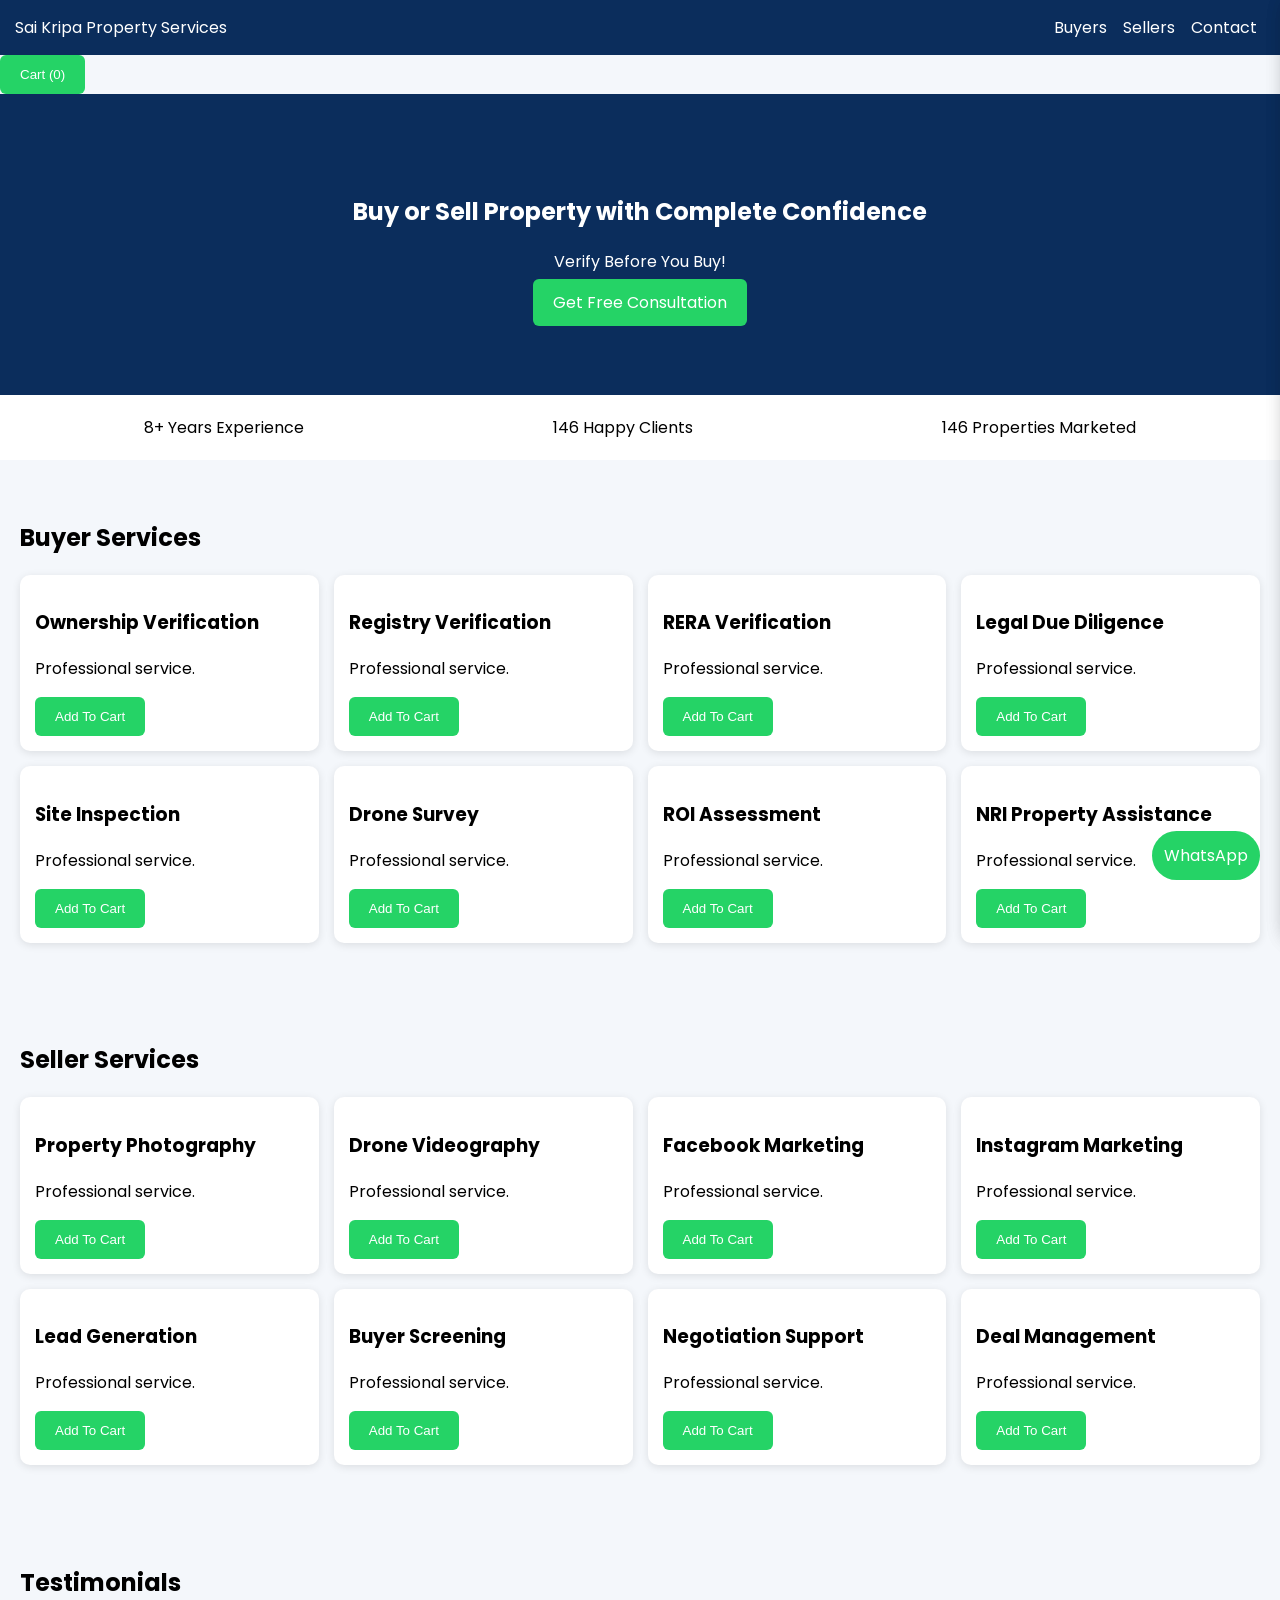
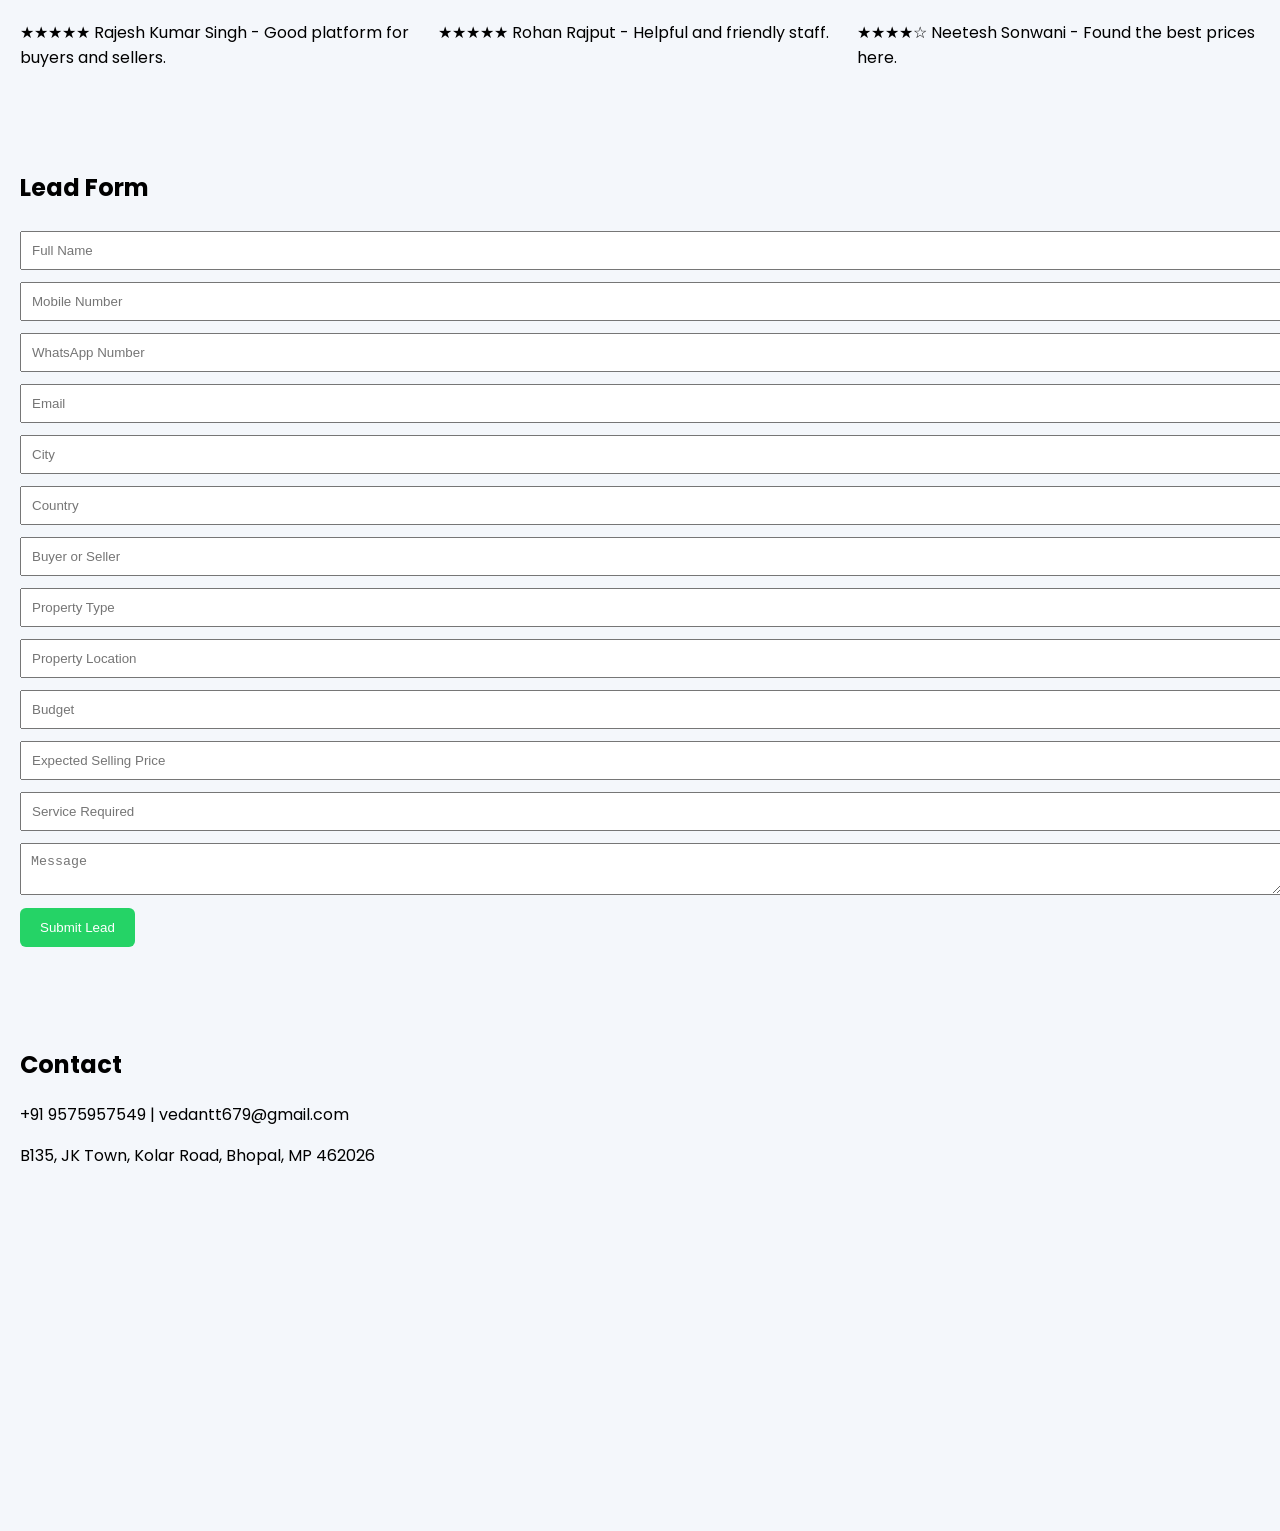
<file: index.html>
<!DOCTYPE html>
<html lang="en">
<head>
<meta charset="UTF-8">
<meta name="viewport" content="width=device-width, initial-scale=1.0">
<title>Sai Kripa Property Services | Verify Before You Buy!</title>
<meta name="description" content="Property Verification & Marketing Services in Madhya Pradesh">
<link rel="stylesheet" href="style.css">
<link rel="preconnect" href="https://fonts.googleapis.com">
<link href="https://fonts.googleapis.com/css2?family=Poppins:wght@300;400;600;700&display=swap" rel="stylesheet">
<script type="application/ld+json">{"@context":"https://schema.org","@type":"LocalBusiness","name":"Sai Kripa Property Services","telephone":"+919575957549"}</script>
</head>
<body>
<header class="header"><div class="logo">Sai Kripa Property Services</div><nav><a href="#buyers">Buyers</a><a href="#sellers">Sellers</a><a href="#contact">Contact</a></nav></header>
<button id="cartBtn" class="cart-btn">
    <i class="fas fa-shopping-cart"></i>
    Cart (<span id="cartCount">0</span>)
</button>
  
<section class="hero">
<h1>Buy or Sell Property with Complete Confidence</h1>
<p>Verify Before You Buy!</p>
<a class="btn" target="_blank" href="https://wa.me/919575957549">Get Free Consultation</a>
</section>

<section class="stats">
<div><span class="counter" data-target="8">0</span>+ Years Experience</div>
<div><span class="counter" data-target="832">0</span> Happy Clients</div>
<div><span class="counter" data-target="795">0</span> Properties Marketed</div>
</section>

<section id="buyers"><h2>Buyer Services</h2><div id="buyer-services" class="grid"></div></section>
<section id="sellers"><h2>Seller Services</h2><div id="seller-services" class="grid"></div></section>

<div id="cartSidebar" class="cart"> 
    <div id="cartSidebar" class="cart">

    <div class="cart-header">
        <h3>Cart (<span id="cartCount">0</span>)</h3>

        <button id="closeCart">
            ✕
        </button>
    </div>

    <div id="cartItems"></div>

    <!-- checkout form -->

    </div>
<h3>Cart (<span id="cartCount">0</span>)</h3>
<div id="cartItems"></div>
<form id="checkoutForm">
<input placeholder="Customer Name" id="cname" required>
<input placeholder="Phone Number" id="cphone" required>
<input placeholder="Property Location" id="plocation">
<textarea placeholder="Requirements" id="req"></textarea>
<button type="button" onclick="checkoutWhatsApp()">WhatsApp Checkout</button>
</form>
</div>

<section>
<h2>Testimonials</h2>
<div class="grid">
<div>★★★★★ Rajesh Kumar Singh - Good platform for buyers and sellers.</div>
<div>★★★★★ Rohan Rajput - Helpful and friendly staff.</div>
<div>★★★★☆ Neetesh Sonwani - Found the best prices here.</div>
</div>
</section>

<section>
<h2>Lead Form</h2>
<form id="leadForm">
<input name="name" placeholder="Full Name" required>
<input name="mobile" placeholder="Mobile Number">
<input name="whatsapp" placeholder="WhatsApp Number">
<input name="email" placeholder="Email">
<input name="city" placeholder="City">
<input name="country" placeholder="Country">
<input name="role" placeholder="Buyer or Seller">
<input name="ptype" placeholder="Property Type">
<input name="location" placeholder="Property Location">
<input name="budget" placeholder="Budget">
<input name="price" placeholder="Expected Selling Price">
<input name="service" placeholder="Service Required">
<textarea name="message" placeholder="Message"></textarea>
<button>Submit Lead</button>
</form>
</section>

<section id="contact">
<h2>Contact</h2>
<p>+91 9575957549 | vedantt679@gmail.com</p>
<p>B135, JK Town, Kolar Road, Bhopal, MP 462026</p>
<iframe src="https://maps.google.com/maps?q=Bhopal&t=&z=13&ie=UTF8&iwloc=&output=embed"></iframe>
</section>

<a class="floating-wa" href="https://wa.me/919575957549">WhatsApp</a>
<script src="script.js"></script>
</body></html>
</file>
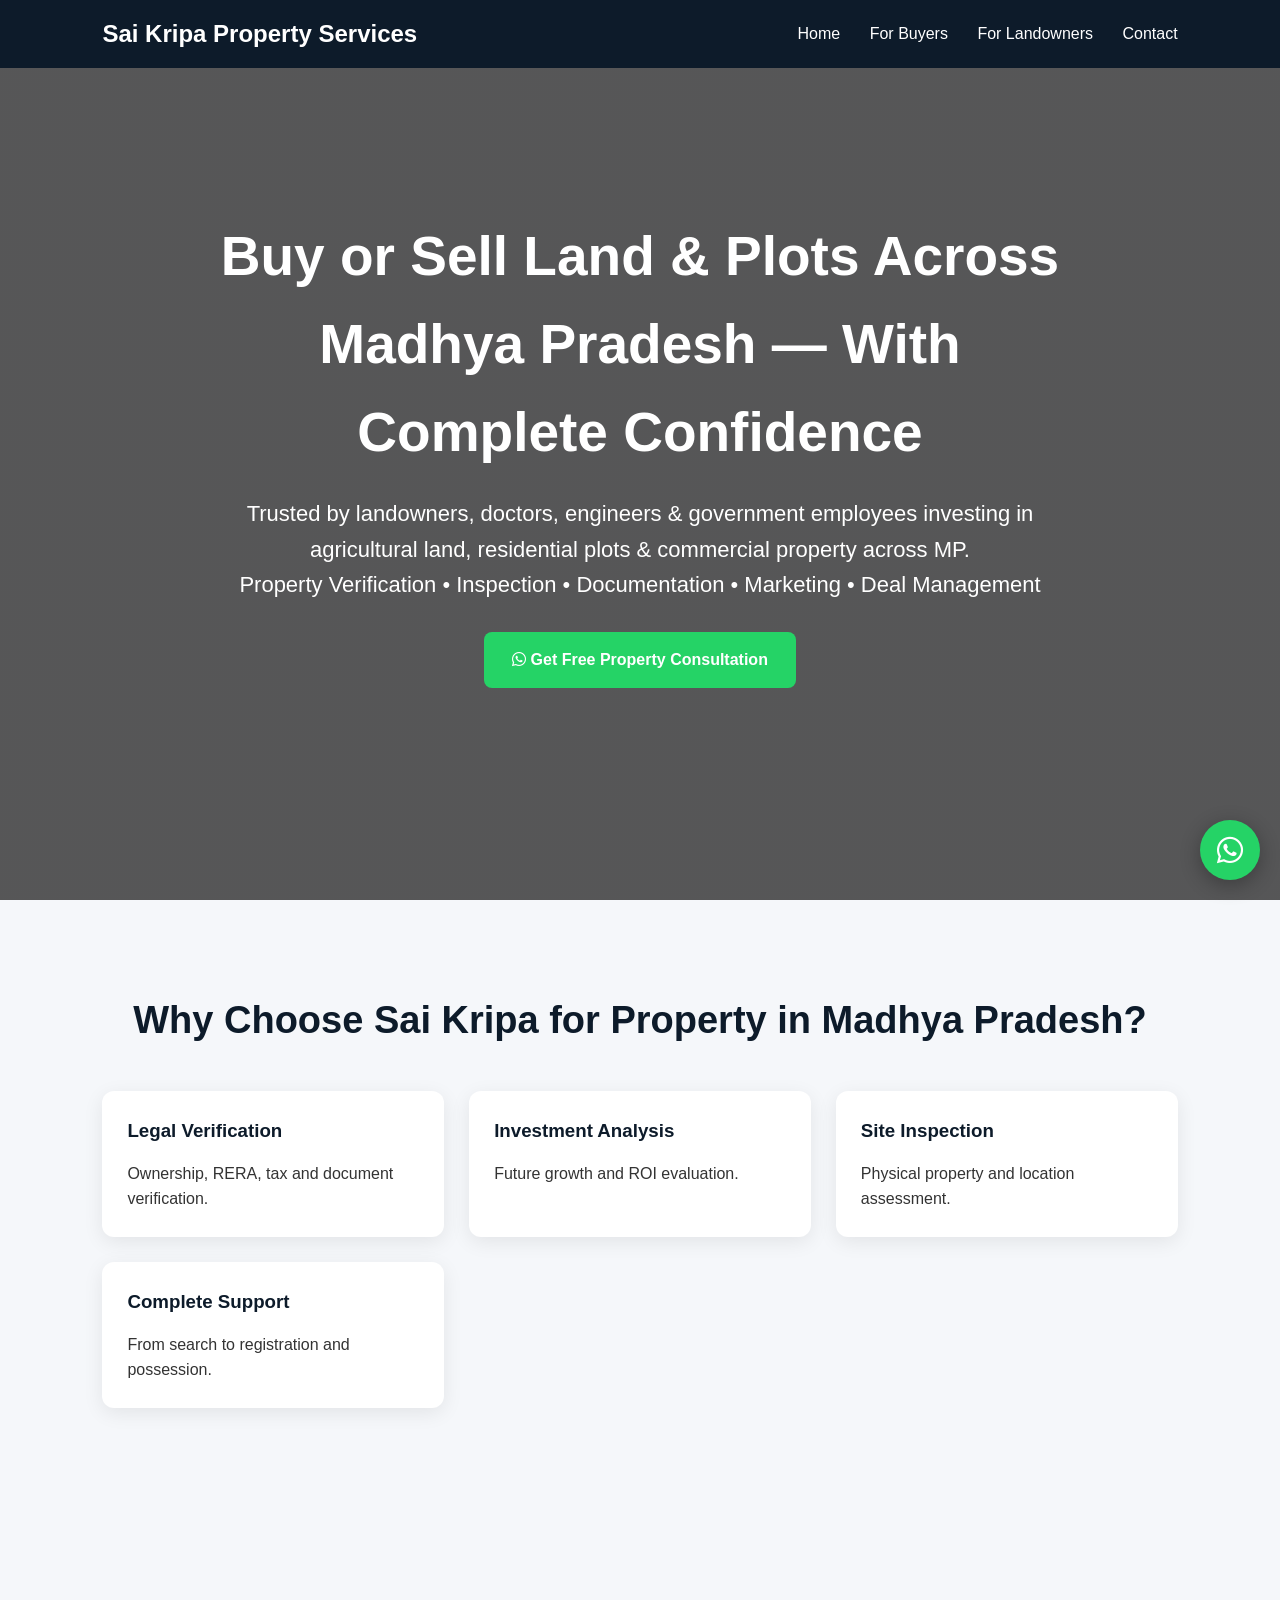
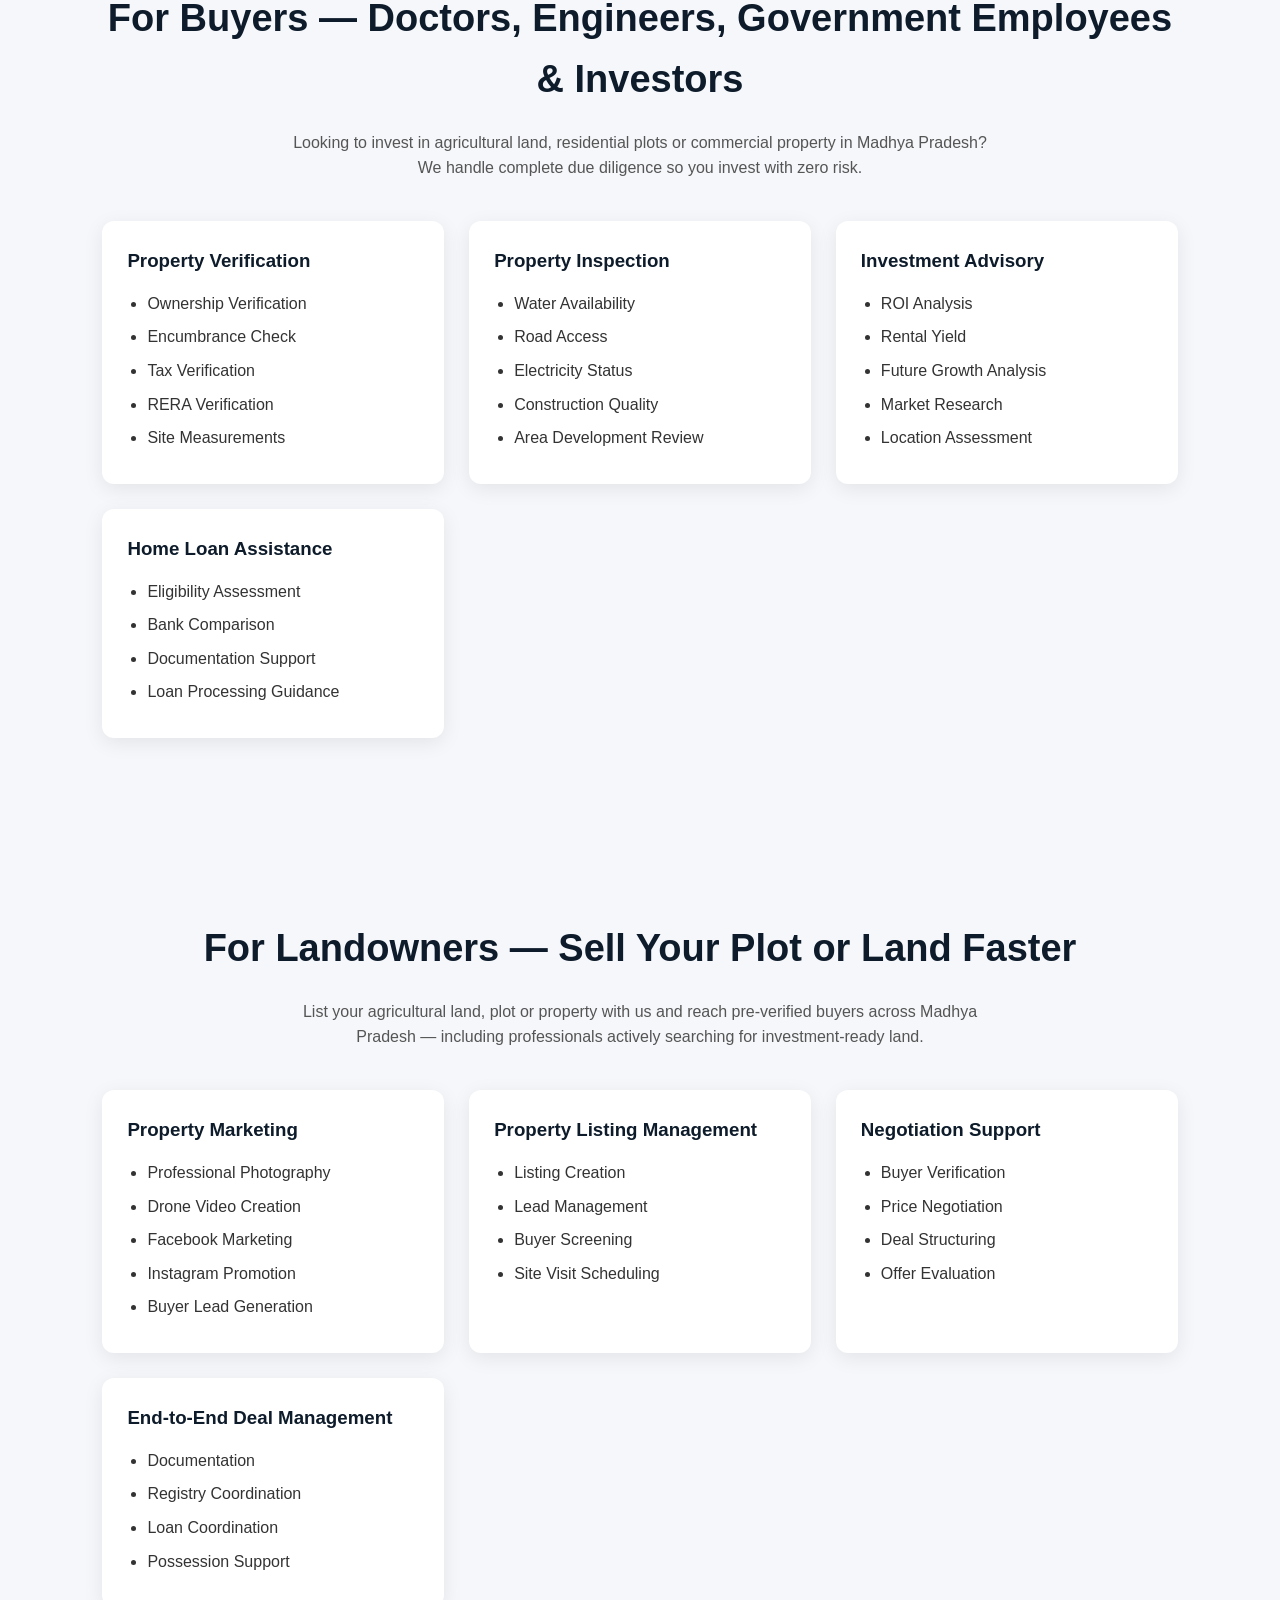
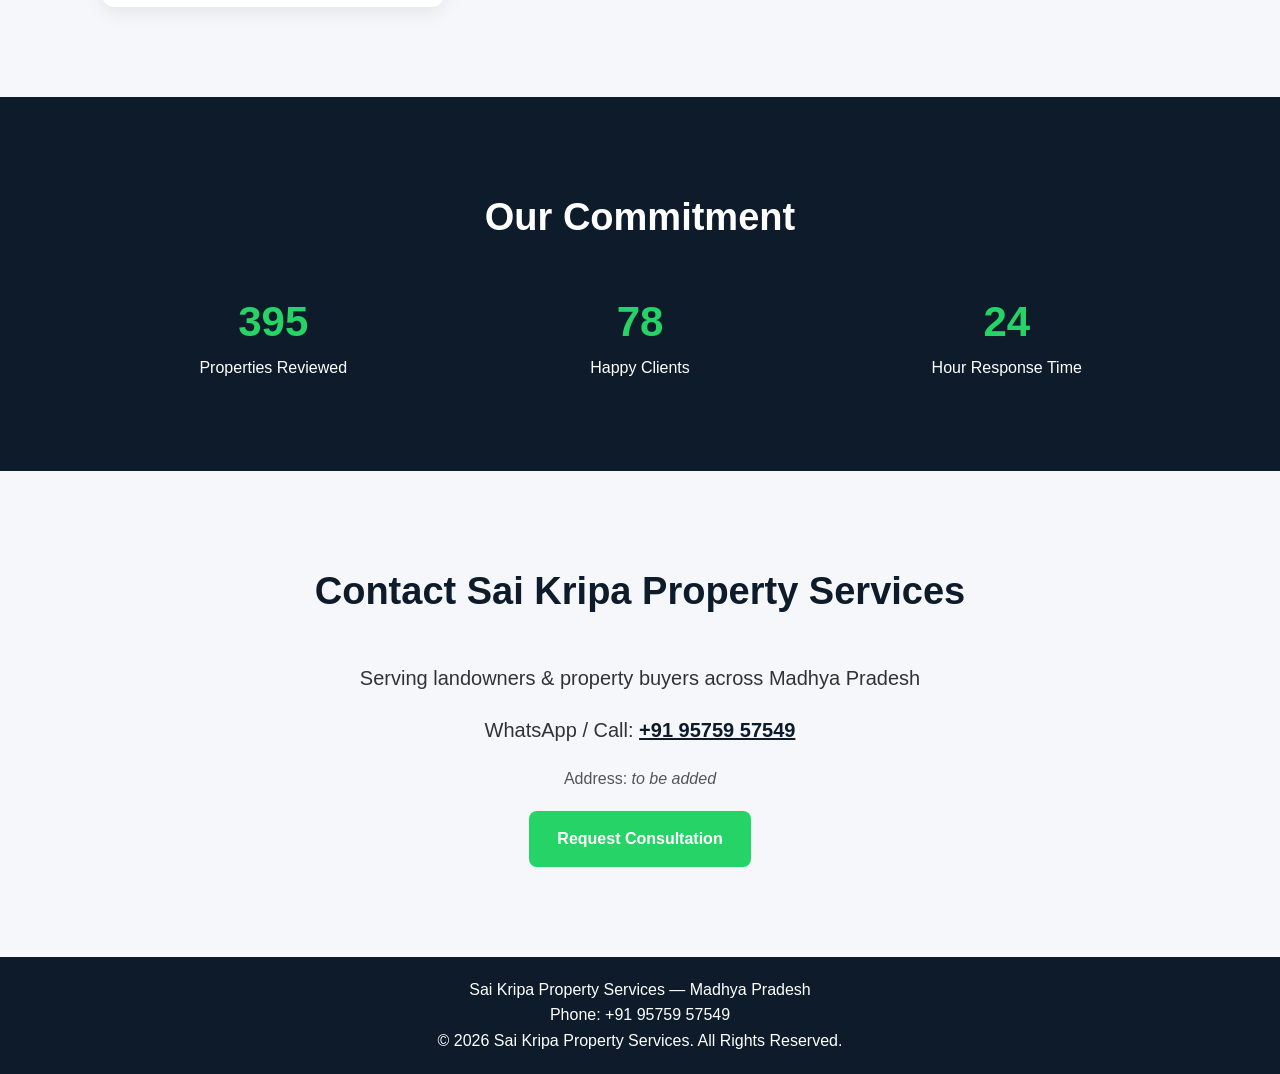
<file: index (1).html>
<!DOCTYPE html>
<html lang="en">
<head>
<meta charset="UTF-8">
<meta name="viewport" content="width=device-width, initial-scale=1.0">

<!-- ============ PRIMARY SEO TAGS ============ -->
<title>Sai Kripa Property Services | Buy & Sell Land, Plots in Madhya Pradesh</title>
<meta name="description" content="Trusted property buying & selling services across Madhya Pradesh. Legal verification, site inspection, investment advisory & deal management for landowners, doctors, engineers & government employees looking to invest in land.">
<meta name="keywords" content="property services Madhya Pradesh, buy land MP, sell plot Bhopal, agricultural land for sale MP, residential plot Bhopal, property verification Madhya Pradesh, land investment MP, RERA verified property, property dealer Bhopal">
<meta name="author" content="Sai Kripa Property Services">
<meta name="robots" content="index, follow">
<link rel="canonical" href="https://saikripaproperty.com/">

<!-- ============ GEO / LOCAL SEO ============ -->
<meta name="geo.region" content="IN-MP">
<meta name="geo.placename" content="Madhya Pradesh">
<meta name="ICBM" content="23.2599, 77.4126">

<!-- ============ OPEN GRAPH (Facebook/WhatsApp preview) ============ -->
<meta property="og:type" content="website">
<meta property="og:title" content="Sai Kripa Property Services | Buy & Sell Land in Madhya Pradesh">
<meta property="og:description" content="Verified land & plot deals across Madhya Pradesh. Legal checks, site inspection, investment advisory and end-to-end deal support.">
<meta property="og:image" content="https://saikripaproperty.com/assets/og-cover.jpg">
<meta property="og:url" content="https://saikripaproperty.com/">
<meta property="og:locale" content="en_IN">
<meta property="og:site_name" content="Sai Kripa Property Services">

<!-- ============ TWITTER CARD ============ -->
<meta name="twitter:card" content="summary_large_image">
<meta name="twitter:title" content="Sai Kripa Property Services | Land & Plots in Madhya Pradesh">
<meta name="twitter:description" content="Verified land & plot deals across Madhya Pradesh with full legal and inspection support.">
<meta name="twitter:image" content="https://saikripaproperty.com/assets/og-cover.jpg">

<!-- ============ FAVICON (placeholder, replace with real logo) ============ -->
<link rel="icon" type="image/png" href="/assets/favicon.png">

<link rel="stylesheet" href="https://cdnjs.cloudflare.com/ajax/libs/font-awesome/6.5.1/css/all.min.css">

<!-- ============ STRUCTURED DATA (Schema.org) ============ -->
<script type="application/ld+json">
{
  "@context": "https://schema.org",
  "@type": "RealEstateAgent",
  "name": "Sai Kripa Property Services",
  "image": "https://saikripaproperty.com/assets/og-cover.jpg",
  "url": "https://saikripaproperty.com/",
  "telephone": "+91-9575957549",
  "priceRange": "₹₹",
  "address": {
    "@type": "PostalAddress",
    "streetAddress": "ADDRESS_PENDING",
    "addressLocality": "ADDRESS_PENDING",
    "addressRegion": "Madhya Pradesh",
    "postalCode": "ADDRESS_PENDING",
    "addressCountry": "IN"
  },
  "areaServed": {
    "@type": "State",
    "name": "Madhya Pradesh"
  },
  "sameAs": [
    "https://wa.me/919575957549"
  ],
  "makesOffer": [
    {
      "@type": "Offer",
      "itemOffered": {
        "@type": "Service",
        "name": "Property Verification & Legal Due Diligence"
      }
    },
    {
      "@type": "Offer",
      "itemOffered": {
        "@type": "Service",
        "name": "Site Inspection Services"
      }
    },
    {
      "@type": "Offer",
      "itemOffered": {
        "@type": "Service",
        "name": "Investment Advisory for Land & Plots"
      }
    },
    {
      "@type": "Offer",
      "itemOffered": {
        "@type": "Service",
        "name": "Property Marketing & Listing Management"
      }
    }
  ]
}
</script>

<style>

*{
margin:0;
padding:0;
box-sizing:border-box;
font-family:'Segoe UI',sans-serif;
scroll-behavior:smooth;
}

body{
background:#f5f7fa;
color:#333;
line-height:1.6;
}

header{
position:fixed;
top:0;
width:100%;
background:#0d1b2a;
padding:15px 8%;
display:flex;
justify-content:space-between;
align-items:center;
z-index:1000;
transition:.3s;
}

.logo{
color:#fff;
font-size:24px;
font-weight:bold;
}

nav a{
color:#fff;
text-decoration:none;
margin-left:25px;
font-weight:500;
}

nav a:hover{
color:#25D366;
}

.hero{
height:100vh;
background:
linear-gradient(rgba(0,0,0,.65),rgba(0,0,0,.65)),
url('https://images.unsplash.com/photo-1560518883-ce09059eeffa');
background-size:cover;
background-position:center;
display:flex;
justify-content:center;
align-items:center;
text-align:center;
padding:20px;
}

.hero-content{
max-width:900px;
color:white;
}

.hero h1{
font-size:55px;
margin-bottom:20px;
}

.hero p{
font-size:22px;
margin-bottom:30px;
}

.btn{
display:inline-block;
padding:15px 28px;
background:#25D366;
color:white;
text-decoration:none;
border-radius:8px;
font-weight:bold;
transition:.3s;
}

.btn:hover{
transform:translateY(-3px);
}

section{
padding:90px 8%;
}

.section-title{
text-align:center;
font-size:38px;
margin-bottom:40px;
color:#0d1b2a;
}

.grid{
display:grid;
grid-template-columns:repeat(auto-fit,minmax(280px,1fr));
gap:25px;
}

.card{
background:#fff;
padding:25px;
border-radius:12px;
box-shadow:0 5px 20px rgba(0,0,0,.08);
transition:.3s;
}

.card:hover{
transform:translateY(-8px);
}

.card h3{
color:#0d1b2a;
margin-bottom:15px;
}

.card ul{
margin-left:20px;
}

.card li{
margin-bottom:8px;
}

.stats{
background:#0d1b2a;
color:white;
text-align:center;
}

.stats-grid{
display:grid;
grid-template-columns:repeat(auto-fit,minmax(200px,1fr));
gap:25px;
}

.counter{
font-size:42px;
font-weight:bold;
color:#25D366;
}

.contact{
text-align:center;
}

.contact p{
font-size:20px;
margin-bottom:20px;
}

footer{
background:#0d1b2a;
color:white;
text-align:center;
padding:20px;
}

.whatsapp-float{
position:fixed;
bottom:20px;
right:20px;
background:#25D366;
color:white;
width:60px;
height:60px;
border-radius:50%;
display:flex;
align-items:center;
justify-content:center;
font-size:30px;
text-decoration:none;
box-shadow:0 5px 20px rgba(0,0,0,.3);
z-index:999;
}

.hidden{
opacity:0;
transform:translateY(40px);
transition:.8s;
}

.show{
opacity:1;
transform:translateY(0);
}

#topBtn{
position:fixed;
bottom:90px;
right:20px;
display:none;
padding:12px 18px;
border:none;
border-radius:50%;
background:#0d1b2a;
color:white;
cursor:pointer;
font-size:18px;
z-index:999;
}

@media(max-width:768px){

header{
flex-direction:column;
}

nav{
margin-top:10px;
}

nav a{
margin:0 10px;
}

.hero h1{
font-size:38px;
}

.hero p{
font-size:18px;
}

}

</style>
</head>

<body>

<header>

<div class="logo">
Sai Kripa Property Services
</div>

<nav aria-label="Main navigation">
<a href="#home">Home</a>
<a href="#buyers">For Buyers</a>
<a href="#sellers">For Landowners</a>
<a href="#contact">Contact</a>
</nav>

</header>

<section class="hero" id="home">

<div class="hero-content">

<h1>Buy or Sell Land &amp; Plots Across Madhya Pradesh — With Complete Confidence</h1>

<p>
Trusted by landowners, doctors, engineers &amp; government employees investing in agricultural land, residential plots &amp; commercial property across MP.<br>
Property Verification • Inspection • Documentation • Marketing • Deal Management
</p>

<a href="https://wa.me/919575957549" target="_blank" class="btn">
<i class="fab fa-whatsapp"></i>
Get Free Property Consultation
</a>

</div>

</section>

<section>

<h2 class="section-title">Why Choose Sai Kripa for Property in Madhya Pradesh?</h2>

<div class="grid">

<div class="card">
<h3>Legal Verification</h3>
<p>Ownership, RERA, tax and document verification.</p>
</div>

<div class="card">
<h3>Investment Analysis</h3>
<p>Future growth and ROI evaluation.</p>
</div>

<div class="card">
<h3>Site Inspection</h3>
<p>Physical property and location assessment.</p>
</div>

<div class="card">
<h3>Complete Support</h3>
<p>From search to registration and possession.</p>
</div>

</div>

</section>

<section id="buyers">

<h2 class="section-title">For Buyers — Doctors, Engineers, Government Employees &amp; Investors</h2>
<p style="text-align:center;max-width:700px;margin:-20px auto 40px;color:#555;">
Looking to invest in agricultural land, residential plots or commercial property in Madhya Pradesh? We handle complete due diligence so you invest with zero risk.
</p>

<div class="grid">

<div class="card">
<h3>Property Verification</h3>
<ul>
<li>Ownership Verification</li>
<li>Encumbrance Check</li>
<li>Tax Verification</li>
<li>RERA Verification</li>
<li>Site Measurements</li>
</ul>
</div>

<div class="card">
<h3>Property Inspection</h3>
<ul>
<li>Water Availability</li>
<li>Road Access</li>
<li>Electricity Status</li>
<li>Construction Quality</li>
<li>Area Development Review</li>
</ul>
</div>

<div class="card">
<h3>Investment Advisory</h3>
<ul>
<li>ROI Analysis</li>
<li>Rental Yield</li>
<li>Future Growth Analysis</li>
<li>Market Research</li>
<li>Location Assessment</li>
</ul>
</div>

<div class="card">
<h3>Home Loan Assistance</h3>
<ul>
<li>Eligibility Assessment</li>
<li>Bank Comparison</li>
<li>Documentation Support</li>
<li>Loan Processing Guidance</li>
</ul>
</div>

</div>

</section>

<section id="sellers">

<h2 class="section-title">For Landowners — Sell Your Plot or Land Faster</h2>
<p style="text-align:center;max-width:700px;margin:-20px auto 40px;color:#555;">
List your agricultural land, plot or property with us and reach pre-verified buyers across Madhya Pradesh — including professionals actively searching for investment-ready land.
</p>

<div class="grid">

<div class="card">
<h3>Property Marketing</h3>
<ul>
<li>Professional Photography</li>
<li>Drone Video Creation</li>
<li>Facebook Marketing</li>
<li>Instagram Promotion</li>
<li>Buyer Lead Generation</li>
</ul>
</div>

<div class="card">
<h3>Property Listing Management</h3>
<ul>
<li>Listing Creation</li>
<li>Lead Management</li>
<li>Buyer Screening</li>
<li>Site Visit Scheduling</li>
</ul>
</div>

<div class="card">
<h3>Negotiation Support</h3>
<ul>
<li>Buyer Verification</li>
<li>Price Negotiation</li>
<li>Deal Structuring</li>
<li>Offer Evaluation</li>
</ul>
</div>

<div class="card">
<h3>End-to-End Deal Management</h3>
<ul>
<li>Documentation</li>
<li>Registry Coordination</li>
<li>Loan Coordination</li>
<li>Possession Support</li>
</ul>
</div>

</div>

</section>

<section class="stats">

<h2 class="section-title" style="color:white;">
Our Commitment
</h2>

<div class="stats-grid">

<div>
<div class="counter" data-target="500">0</div>
<p>Properties Reviewed</p>
</div>

<div>
<div class="counter" data-target="100">0</div>
<p>Happy Clients</p>
</div>

<div>
<div class="counter" data-target="24">0</div>
<p>Hour Response Time</p>
</div>

</div>

</section>

<section class="contact" id="contact">

<h2 class="section-title">Contact Sai Kripa Property Services</h2>

<p>Serving landowners &amp; property buyers across Madhya Pradesh</p>
<p>WhatsApp / Call: <a href="tel:+919575957549" style="color:#0d1b2a;font-weight:bold;">+91 95759 57549</a></p>
<p id="nap-address" style="font-size:16px;color:#555;">Address: <em>to be added</em></p>

<a href="https://wa.me/919575957549"
target="_blank"
class="btn">
Request Consultation
</a>

</section>

<footer>
<p>
Sai Kripa Property Services — Madhya Pradesh<br>
Phone: +91 95759 57549
</p>
<p>
© 2026 Sai Kripa Property Services. All Rights Reserved.
</p>
</footer>

<a class="whatsapp-float"
href="https://wa.me/919575957549"
target="_blank">
<i class="fab fa-whatsapp"></i>
</a>

<button id="topBtn">↑</button>

<script>

window.addEventListener('scroll',()=>{

const header=document.querySelector('header');

if(window.scrollY>50){
header.style.background='#08111c';
header.style.boxShadow='0 5px 20px rgba(0,0,0,.2)';
}else{
header.style.background='#0d1b2a';
header.style.boxShadow='none';
}

});

const counters=document.querySelectorAll('.counter');

counters.forEach(counter=>{

counter.innerText='0';

const updateCounter=()=>{

const target=+counter.dataset.target;
const current=+counter.innerText;

const increment=target/100;

if(current<target){

counter.innerText=Math.ceil(current+increment);

setTimeout(updateCounter,20);

}else{
counter.innerText=target;
}

};

updateCounter();

});

const observer=new IntersectionObserver(entries=>{

entries.forEach(entry=>{

if(entry.isIntersecting){
entry.target.classList.add('show');
}

});

});

document.querySelectorAll('.card').forEach(el=>{

el.classList.add('hidden');
observer.observe(el);

});

const topBtn=document.getElementById('topBtn');

window.addEventListener('scroll',()=>{

if(window.scrollY>400){
topBtn.style.display='block';
}else{
topBtn.style.display='none';
}

});

topBtn.addEventListener('click',()=>{

window.scrollTo({
top:0,
behavior:'smooth'
});

});

</script>

</body>
</html>
</file>
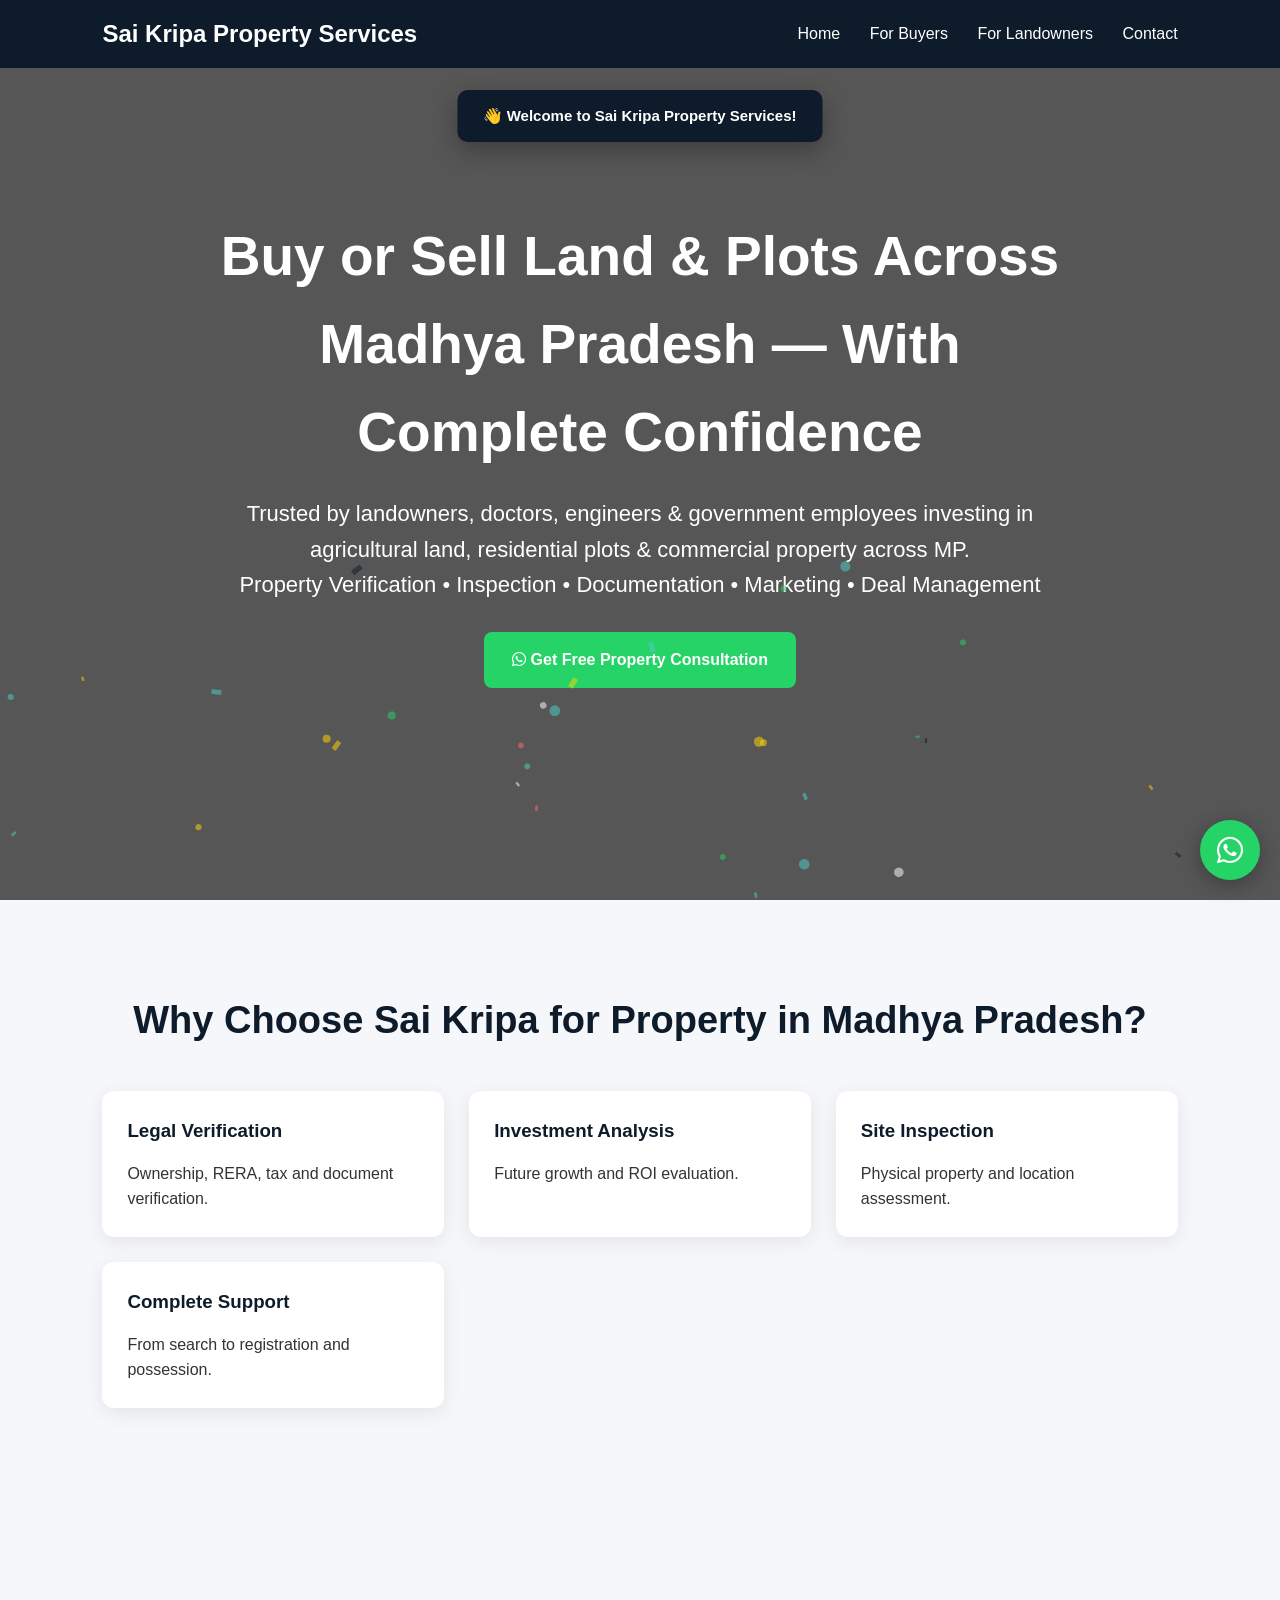
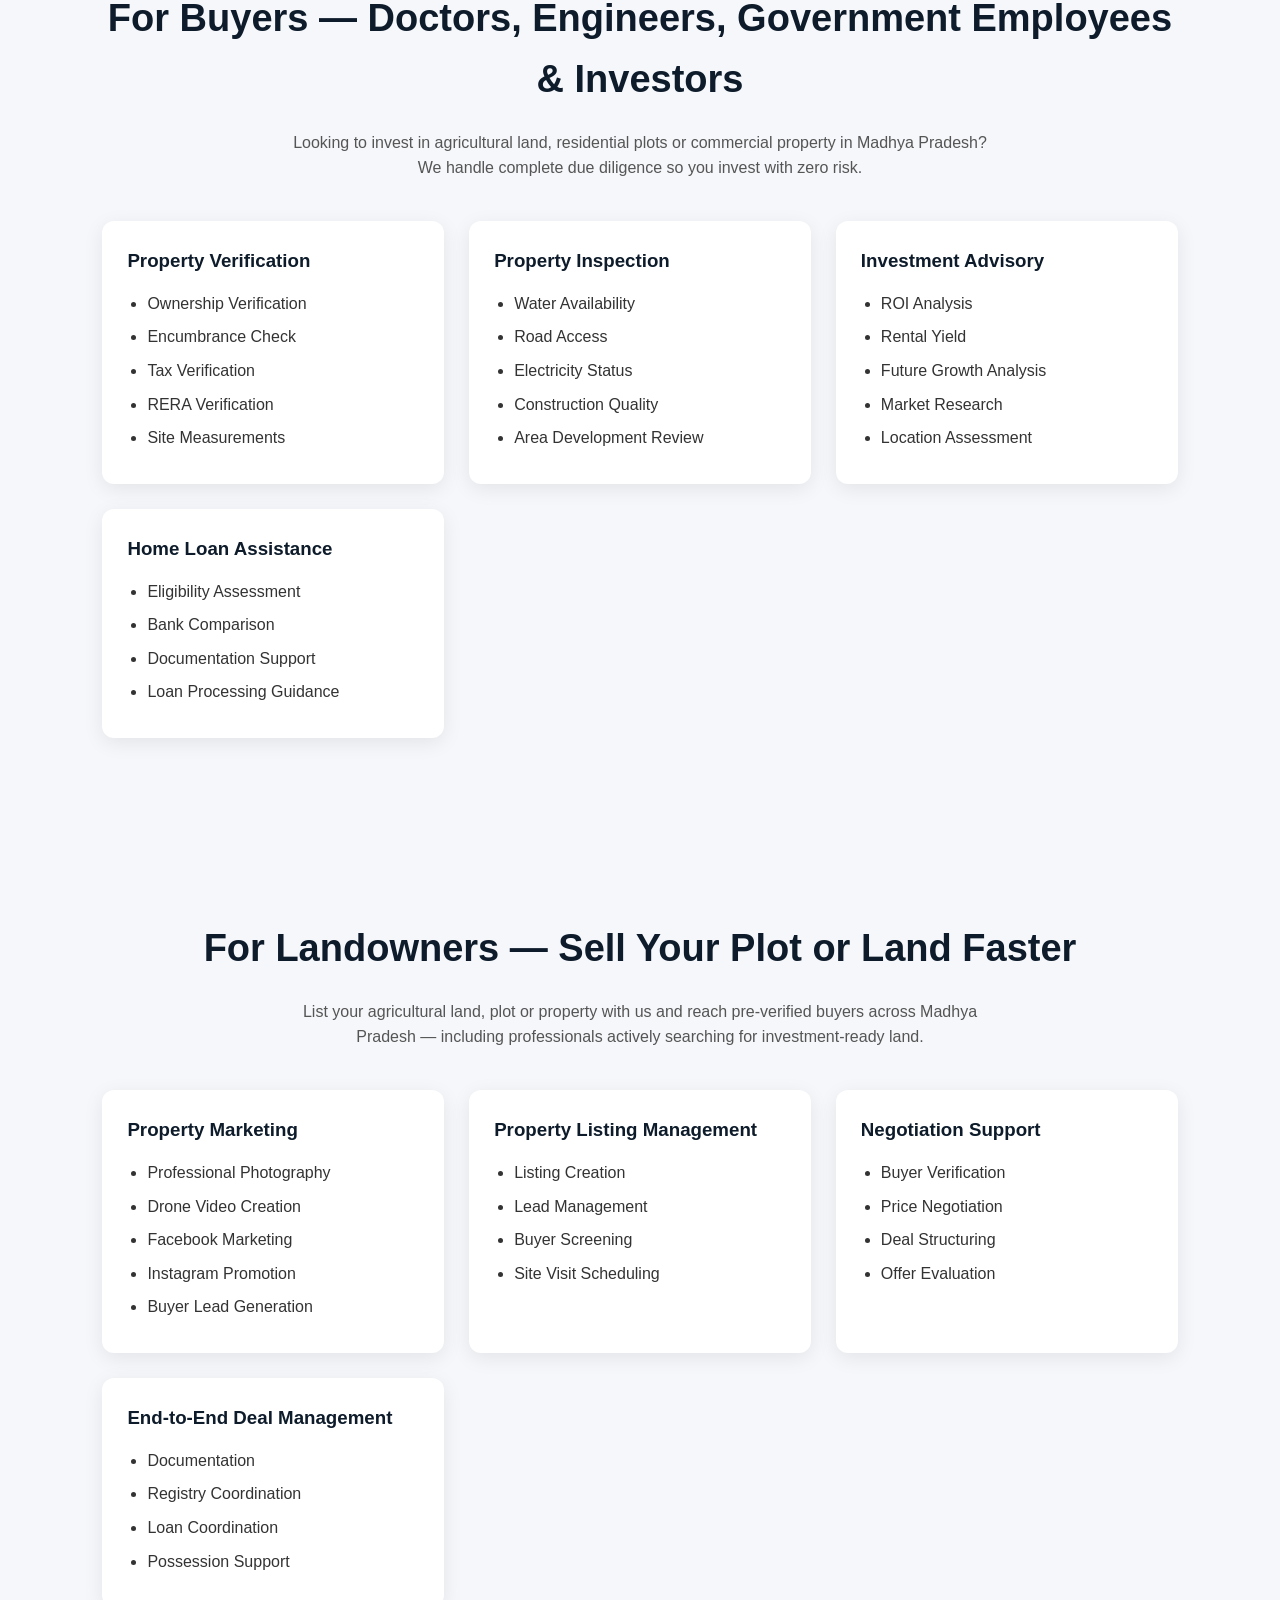
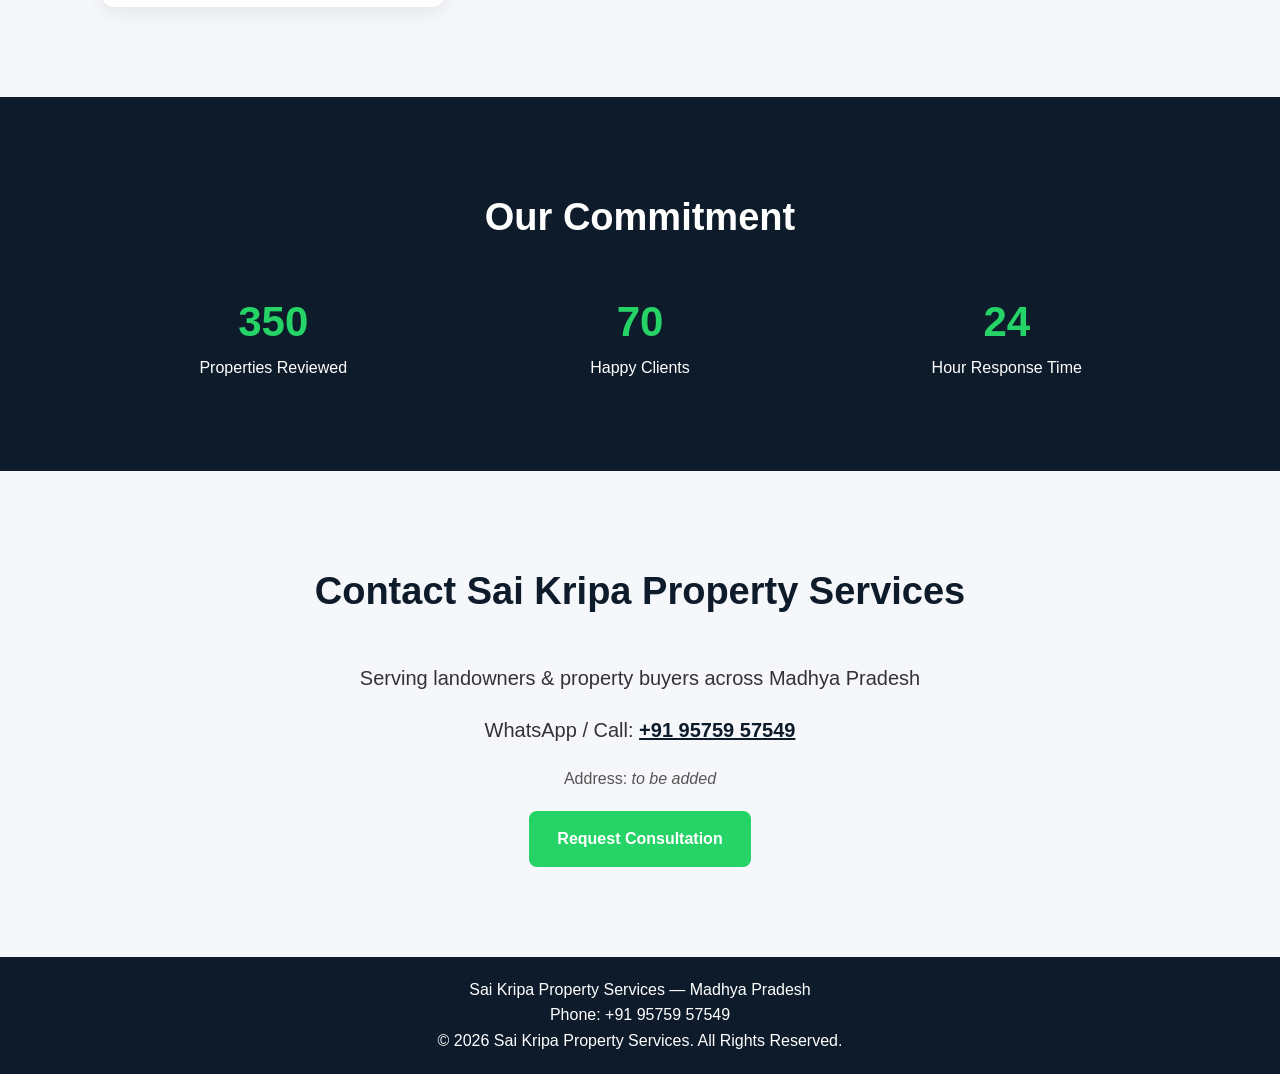
<file: index (3).html>
<!DOCTYPE html>
<html lang="en">
<head>
<meta charset="UTF-8">
<meta name="viewport" content="width=device-width, initial-scale=1.0">

<!-- ============ PRIMARY SEO TAGS ============ -->
<title>Sai Kripa Property Services | Buy & Sell Land, Plots in Madhya Pradesh</title>
<meta name="description" content="Trusted property buying & selling services across Madhya Pradesh. Legal verification, site inspection, investment advisory & deal management for landowners, doctors, engineers & government employees looking to invest in land.">
<meta name="keywords" content="property services Madhya Pradesh, buy land MP, sell plot Bhopal, agricultural land for sale MP, residential plot Bhopal, property verification Madhya Pradesh, land investment MP, RERA verified property, property dealer Bhopal">
<meta name="author" content="Sai Kripa Property Services">
<meta name="robots" content="index, follow">
<link rel="canonical" href="https://saikripaproperty.com/">

<!-- ============ GEO / LOCAL SEO ============ -->
<meta name="geo.region" content="IN-MP">
<meta name="geo.placename" content="Madhya Pradesh">
<meta name="ICBM" content="23.2599, 77.4126">

<!-- ============ OPEN GRAPH (Facebook/WhatsApp preview) ============ -->
<meta property="og:type" content="website">
<meta property="og:title" content="Sai Kripa Property Services | Buy & Sell Land in Madhya Pradesh">
<meta property="og:description" content="Verified land & plot deals across Madhya Pradesh. Legal checks, site inspection, investment advisory and end-to-end deal support.">
<meta property="og:image" content="https://saikripaproperty.com/assets/og-cover.jpg">
<meta property="og:url" content="https://saikripaproperty.com/">
<meta property="og:locale" content="en_IN">
<meta property="og:site_name" content="Sai Kripa Property Services">

<!-- ============ TWITTER CARD ============ -->
<meta name="twitter:card" content="summary_large_image">
<meta name="twitter:title" content="Sai Kripa Property Services | Land & Plots in Madhya Pradesh">
<meta name="twitter:description" content="Verified land & plot deals across Madhya Pradesh with full legal and inspection support.">
<meta name="twitter:image" content="https://saikripaproperty.com/assets/og-cover.jpg">

<!-- ============ FAVICON (placeholder, replace with real logo) ============ -->
<link rel="icon" type="image/png" href="/assets/favicon.png">

<link rel="stylesheet" href="https://cdnjs.cloudflare.com/ajax/libs/font-awesome/6.5.1/css/all.min.css">

<!-- ============ STRUCTURED DATA (Schema.org) ============ -->
<script type="application/ld+json">
{
  "@context": "https://schema.org",
  "@type": "RealEstateAgent",
  "name": "Sai Kripa Property Services",
  "image": "https://saikripaproperty.com/assets/og-cover.jpg",
  "url": "https://saikripaproperty.com/",
  "telephone": "+91-9575957549",
  "priceRange": "₹₹",
  "address": {
    "@type": "PostalAddress",
    "streetAddress": "ADDRESS_PENDING",
    "addressLocality": "ADDRESS_PENDING",
    "addressRegion": "Madhya Pradesh",
    "postalCode": "ADDRESS_PENDING",
    "addressCountry": "IN"
  },
  "areaServed": {
    "@type": "State",
    "name": "Madhya Pradesh"
  },
  "sameAs": [
    "https://wa.me/919575957549"
  ],
  "makesOffer": [
    {
      "@type": "Offer",
      "itemOffered": {
        "@type": "Service",
        "name": "Property Verification & Legal Due Diligence"
      }
    },
    {
      "@type": "Offer",
      "itemOffered": {
        "@type": "Service",
        "name": "Site Inspection Services"
      }
    },
    {
      "@type": "Offer",
      "itemOffered": {
        "@type": "Service",
        "name": "Investment Advisory for Land & Plots"
      }
    },
    {
      "@type": "Offer",
      "itemOffered": {
        "@type": "Service",
        "name": "Property Marketing & Listing Management"
      }
    }
  ]
}
</script>

<style>

*{
margin:0;
padding:0;
box-sizing:border-box;
font-family:'Segoe UI',sans-serif;
scroll-behavior:smooth;
}

body{
background:#f5f7fa;
color:#333;
line-height:1.6;
}

header{
position:fixed;
top:0;
width:100%;
background:#0d1b2a;
padding:15px 8%;
display:flex;
justify-content:space-between;
align-items:center;
z-index:1000;
transition:.3s;
}

.logo{
color:#fff;
font-size:24px;
font-weight:bold;
}

nav a{
color:#fff;
text-decoration:none;
margin-left:25px;
font-weight:500;
}

nav a:hover{
color:#25D366;
}

.hero{
height:100vh;
background:
linear-gradient(rgba(0,0,0,.65),rgba(0,0,0,.65)),
url('https://images.unsplash.com/photo-1560518883-ce09059eeffa');
background-size:cover;
background-position:center;
display:flex;
justify-content:center;
align-items:center;
text-align:center;
padding:20px;
}

.hero-content{
max-width:900px;
color:white;
}

.hero h1{
font-size:55px;
margin-bottom:20px;
}

.hero p{
font-size:22px;
margin-bottom:30px;
}

.btn{
display:inline-block;
padding:15px 28px;
background:#25D366;
color:white;
text-decoration:none;
border-radius:8px;
font-weight:bold;
transition:.3s;
}

.btn:hover{
transform:translateY(-3px);
}

section{
padding:90px 8%;
}

.section-title{
text-align:center;
font-size:38px;
margin-bottom:40px;
color:#0d1b2a;
}

.grid{
display:grid;
grid-template-columns:repeat(auto-fit,minmax(280px,1fr));
gap:25px;
}

.card{
background:#fff;
padding:25px;
border-radius:12px;
box-shadow:0 5px 20px rgba(0,0,0,.08);
transition:.3s;
}

.card:hover{
transform:translateY(-8px);
}

.card h3{
color:#0d1b2a;
margin-bottom:15px;
}

.card ul{
margin-left:20px;
}

.card li{
margin-bottom:8px;
}

.stats{
background:#0d1b2a;
color:white;
text-align:center;
}

.stats-grid{
display:grid;
grid-template-columns:repeat(auto-fit,minmax(200px,1fr));
gap:25px;
}

.counter{
font-size:42px;
font-weight:bold;
color:#25D366;
}

.contact{
text-align:center;
}

.contact p{
font-size:20px;
margin-bottom:20px;
}

footer{
background:#0d1b2a;
color:white;
text-align:center;
padding:20px;
}

.whatsapp-float{
position:fixed;
bottom:20px;
right:20px;
background:#25D366;
color:white;
width:60px;
height:60px;
border-radius:50%;
display:flex;
align-items:center;
justify-content:center;
font-size:30px;
text-decoration:none;
box-shadow:0 5px 20px rgba(0,0,0,.3);
z-index:999;
}

.hidden{
opacity:0;
transform:translateY(40px);
transition:.8s;
}

.show{
opacity:1;
transform:translateY(0);
}

#topBtn{
position:fixed;
bottom:90px;
right:20px;
display:none;
padding:12px 18px;
border:none;
border-radius:50%;
background:#0d1b2a;
color:white;
cursor:pointer;
font-size:18px;
z-index:999;
}

/* ============ WELCOME POPPER / CONFETTI ============ */
#confetti-canvas{
position:fixed;
top:0;
left:0;
width:100%;
height:100%;
pointer-events:none;
z-index:9999;
}

.welcome-toast{
position:fixed;
top:90px;
left:50%;
transform:translateX(-50%) translateY(-20px);
background:#0d1b2a;
color:#fff;
padding:14px 26px;
border-radius:10px;
font-weight:600;
font-size:15px;
box-shadow:0 8px 25px rgba(0,0,0,.3);
z-index:10000;
opacity:0;
transition:opacity .4s, transform .4s;
text-align:center;
max-width:90%;
}

.welcome-toast.show{
opacity:1;
transform:translateX(-50%) translateY(0);
}

@media(max-width:768px){
.welcome-toast{
font-size:13px;
padding:12px 18px;
top:80px;
}
}

@media(max-width:768px){

header{
flex-direction:column;
}

nav{
margin-top:10px;
}

nav a{
margin:0 10px;
}

.hero h1{
font-size:38px;
}

.hero p{
font-size:18px;
}

}

</style>
</head>

<body>

<!-- Welcome popper elements: canvas draws the confetti, toast shows the greeting -->
<canvas id="confetti-canvas"></canvas>
<div class="welcome-toast" id="welcomeToast">👋 Welcome to Sai Kripa Property Services!</div>

<header>

<div class="logo">
Sai Kripa Property Services
</div>

<nav aria-label="Main navigation">
<a href="#home">Home</a>
<a href="#buyers">For Buyers</a>
<a href="#sellers">For Landowners</a>
<a href="#contact">Contact</a>
</nav>

</header>

<section class="hero" id="home">

<div class="hero-content">

<h1>Buy or Sell Land &amp; Plots Across Madhya Pradesh — With Complete Confidence</h1>

<p>
Trusted by landowners, doctors, engineers &amp; government employees investing in agricultural land, residential plots &amp; commercial property across MP.<br>
Property Verification • Inspection • Documentation • Marketing • Deal Management
</p>

<a href="https://wa.me/919575957549?text=Hi%2C%20I%27m%20interested%20in%20property%20services%20in%20Madhya%20Pradesh.%20Please%20share%20more%20details." target="_blank" class="btn">
<i class="fab fa-whatsapp"></i>
Get Free Property Consultation
</a>

</div>

</section>

<section>

<h2 class="section-title">Why Choose Sai Kripa for Property in Madhya Pradesh?</h2>

<div class="grid">

<div class="card">
<h3>Legal Verification</h3>
<p>Ownership, RERA, tax and document verification.</p>
</div>

<div class="card">
<h3>Investment Analysis</h3>
<p>Future growth and ROI evaluation.</p>
</div>

<div class="card">
<h3>Site Inspection</h3>
<p>Physical property and location assessment.</p>
</div>

<div class="card">
<h3>Complete Support</h3>
<p>From search to registration and possession.</p>
</div>

</div>

</section>

<section id="buyers">

<h2 class="section-title">For Buyers — Doctors, Engineers, Government Employees &amp; Investors</h2>
<p style="text-align:center;max-width:700px;margin:-20px auto 40px;color:#555;">
Looking to invest in agricultural land, residential plots or commercial property in Madhya Pradesh? We handle complete due diligence so you invest with zero risk.
</p>

<div class="grid">

<div class="card">
<h3>Property Verification</h3>
<ul>
<li>Ownership Verification</li>
<li>Encumbrance Check</li>
<li>Tax Verification</li>
<li>RERA Verification</li>
<li>Site Measurements</li>
</ul>
</div>

<div class="card">
<h3>Property Inspection</h3>
<ul>
<li>Water Availability</li>
<li>Road Access</li>
<li>Electricity Status</li>
<li>Construction Quality</li>
<li>Area Development Review</li>
</ul>
</div>

<div class="card">
<h3>Investment Advisory</h3>
<ul>
<li>ROI Analysis</li>
<li>Rental Yield</li>
<li>Future Growth Analysis</li>
<li>Market Research</li>
<li>Location Assessment</li>
</ul>
</div>

<div class="card">
<h3>Home Loan Assistance</h3>
<ul>
<li>Eligibility Assessment</li>
<li>Bank Comparison</li>
<li>Documentation Support</li>
<li>Loan Processing Guidance</li>
</ul>
</div>

</div>

</section>

<section id="sellers">

<h2 class="section-title">For Landowners — Sell Your Plot or Land Faster</h2>
<p style="text-align:center;max-width:700px;margin:-20px auto 40px;color:#555;">
List your agricultural land, plot or property with us and reach pre-verified buyers across Madhya Pradesh — including professionals actively searching for investment-ready land.
</p>

<div class="grid">

<div class="card">
<h3>Property Marketing</h3>
<ul>
<li>Professional Photography</li>
<li>Drone Video Creation</li>
<li>Facebook Marketing</li>
<li>Instagram Promotion</li>
<li>Buyer Lead Generation</li>
</ul>
</div>

<div class="card">
<h3>Property Listing Management</h3>
<ul>
<li>Listing Creation</li>
<li>Lead Management</li>
<li>Buyer Screening</li>
<li>Site Visit Scheduling</li>
</ul>
</div>

<div class="card">
<h3>Negotiation Support</h3>
<ul>
<li>Buyer Verification</li>
<li>Price Negotiation</li>
<li>Deal Structuring</li>
<li>Offer Evaluation</li>
</ul>
</div>

<div class="card">
<h3>End-to-End Deal Management</h3>
<ul>
<li>Documentation</li>
<li>Registry Coordination</li>
<li>Loan Coordination</li>
<li>Possession Support</li>
</ul>
</div>

</div>

</section>

<section class="stats">

<h2 class="section-title" style="color:white;">
Our Commitment
</h2>

<div class="stats-grid">

<div>
<div class="counter" data-target="500">0</div>
<p>Properties Reviewed</p>
</div>

<div>
<div class="counter" data-target="100">0</div>
<p>Happy Clients</p>
</div>

<div>
<div class="counter" data-target="24">0</div>
<p>Hour Response Time</p>
</div>

</div>

</section>

<section class="contact" id="contact">

<h2 class="section-title">Contact Sai Kripa Property Services</h2>

<p>Serving landowners &amp; property buyers across Madhya Pradesh</p>
<p>WhatsApp / Call: <a href="tel:+919575957549" style="color:#0d1b2a;font-weight:bold;">+91 95759 57549</a></p>
<p id="nap-address" style="font-size:16px;color:#555;">Address: <em>to be added</em></p>

<a href="https://wa.me/919575957549?text=Hi%2C%20I%20would%20like%20to%20request%20a%20property%20consultation."
target="_blank"
class="btn">
Request Consultation
</a>

</section>

<footer>
<p>
Sai Kripa Property Services — Madhya Pradesh<br>
Phone: +91 95759 57549
</p>
<p>
© 2026 Sai Kripa Property Services. All Rights Reserved.
</p>
</footer>

<a class="whatsapp-float"
href="https://wa.me/919575957549?text=Hi%2C%20I%20found%20your%20website%20and%20want%20to%20know%20more%20about%20your%20property%20services."
target="_blank">
<i class="fab fa-whatsapp"></i>
</a>

<button id="topBtn">↑</button>

<script>

window.addEventListener('scroll',()=>{

const header=document.querySelector('header');

if(window.scrollY>50){
header.style.background='#08111c';
header.style.boxShadow='0 5px 20px rgba(0,0,0,.2)';
}else{
header.style.background='#0d1b2a';
header.style.boxShadow='none';
}

});

const counters=document.querySelectorAll('.counter');

counters.forEach(counter=>{

counter.innerText='0';

const updateCounter=()=>{

const target=+counter.dataset.target;
const current=+counter.innerText;

const increment=target/100;

if(current<target){

counter.innerText=Math.ceil(current+increment);

setTimeout(updateCounter,20);

}else{
counter.innerText=target;
}

};

updateCounter();

});

const observer=new IntersectionObserver(entries=>{

entries.forEach(entry=>{

if(entry.isIntersecting){
entry.target.classList.add('show');
}

});

});

document.querySelectorAll('.card').forEach(el=>{

el.classList.add('hidden');
observer.observe(el);

});

const topBtn=document.getElementById('topBtn');

window.addEventListener('scroll',()=>{

if(window.scrollY>400){
topBtn.style.display='block';
}else{
topBtn.style.display='none';
}

});

topBtn.addEventListener('click',()=>{

window.scrollTo({
top:0,
behavior:'smooth'
});

});

/* ============ WELCOME POPPER / CONFETTI LOGIC ============ */
/* Fires once per page load when everything has finished loading.
   Uses sessionStorage so repeat visits in the same browsing session
   don't get the popper every single time (only first visit per session). */

window.addEventListener('load', () => {

  const alreadyShown = sessionStorage.getItem('welcomePopperShown');
  if (alreadyShown) return;

  sessionStorage.setItem('welcomePopperShown', 'true');

  // Show the toast message
  const toast = document.getElementById('welcomeToast');
  setTimeout(() => toast.classList.add('show'), 200);
  setTimeout(() => toast.classList.remove('show'), 3500);

  // Fire the confetti
  launchConfetti();

});

function launchConfetti(){

  const canvas = document.getElementById('confetti-canvas');
  const ctx = canvas.getContext('2d');

  canvas.width = window.innerWidth;
  canvas.height = window.innerHeight;

  const colors = ['#25D366', '#0d1b2a', '#FFD700', '#FF6B6B', '#4ECDC4', '#FFFFFF'];
  const particleCount = 140;
  const particles = [];

  // Two popper origins (bottom-left and bottom-right) for a real "party popper" feel
  const origins = [
    { x: canvas.width * 0.1, y: canvas.height },
    { x: canvas.width * 0.9, y: canvas.height }
  ];

  origins.forEach(origin => {
    for (let i = 0; i < particleCount / 2; i++) {

      const angle = (Math.random() * 60 + 60) * (Math.PI / 180); // upward cone
      const speed = Math.random() * 12 + 8;

      particles.push({
        x: origin.x,
        y: origin.y,
        vx: Math.cos(angle) * speed * (origin.x < canvas.width / 2 ? 1 : -1),
        vy: -Math.sin(angle) * speed,
        size: Math.random() * 7 + 4,
        color: colors[Math.floor(Math.random() * colors.length)],
        rotation: Math.random() * 360,
        rotationSpeed: (Math.random() - 0.5) * 12,
        gravity: 0.35,
        shape: Math.random() > 0.5 ? 'rect' : 'circle',
        opacity: 1
      });
    }
  });

  let frame = 0;
  const maxFrames = 130;

  function animate(){

    frame++;
    ctx.clearRect(0, 0, canvas.width, canvas.height);

    particles.forEach(p => {

      p.vy += p.gravity;
      p.x += p.vx;
      p.y += p.vy;
      p.rotation += p.rotationSpeed;

      if (frame > maxFrames * 0.6) {
        p.opacity -= 0.04;
      }

      ctx.save();
      ctx.globalAlpha = Math.max(p.opacity, 0);
      ctx.translate(p.x, p.y);
      ctx.rotate(p.rotation * Math.PI / 180);
      ctx.fillStyle = p.color;

      if (p.shape === 'rect') {
        ctx.fillRect(-p.size / 2, -p.size / 4, p.size, p.size / 2);
      } else {
        ctx.beginPath();
        ctx.arc(0, 0, p.size / 2, 0, Math.PI * 2);
        ctx.fill();
      }

      ctx.restore();
    });

    if (frame < maxFrames) {
      requestAnimationFrame(animate);
    } else {
      ctx.clearRect(0, 0, canvas.width, canvas.height);
    }
  }

  animate();

  window.addEventListener('resize', () => {
    canvas.width = window.innerWidth;
    canvas.height = window.innerHeight;
  });

}

</script>

</body>
</html>
</file>
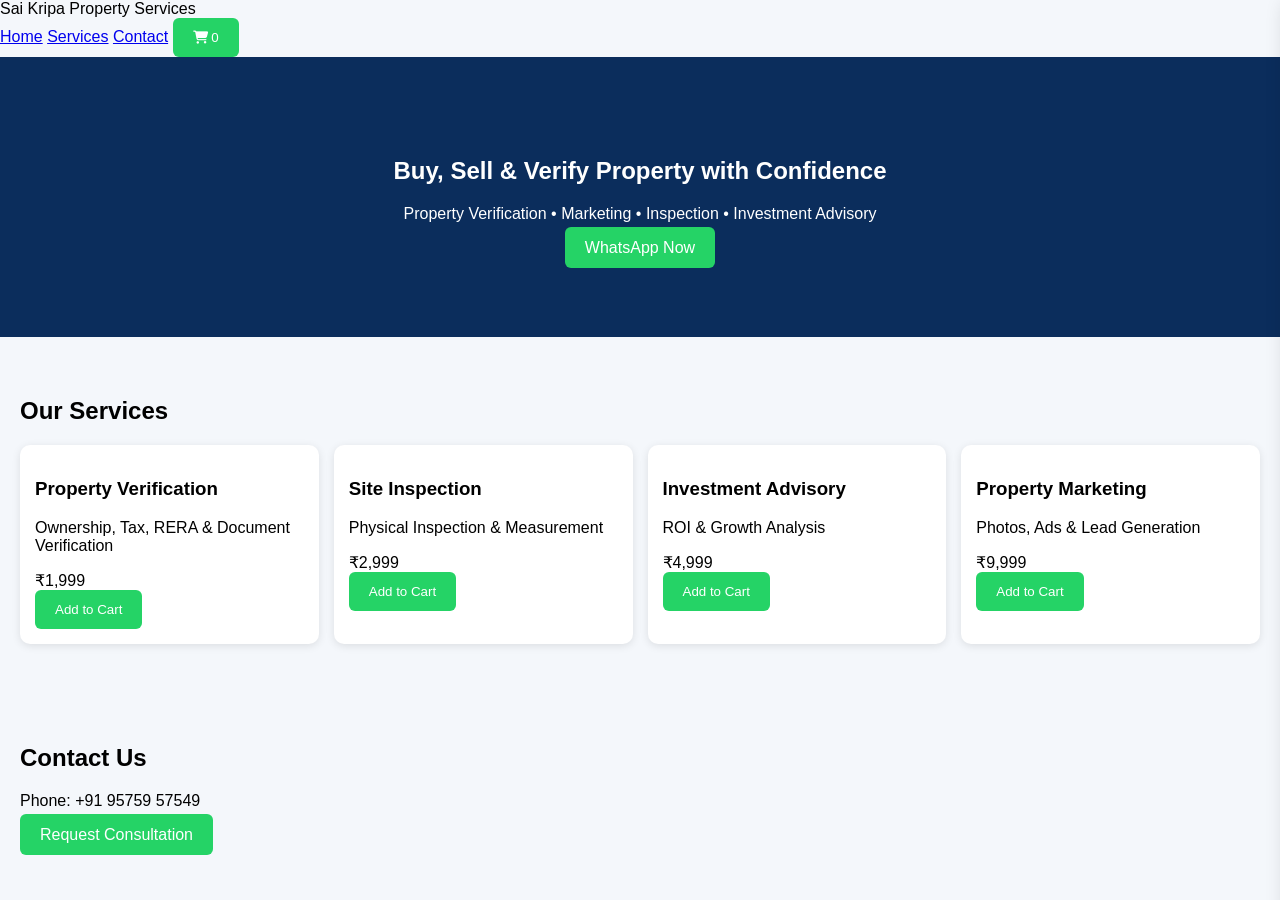
<file: index-1.html>
<!DOCTYPE html>
<html lang="en">
<head>
<meta charset="UTF-8">
<meta name="viewport" content="width=device-width, initial-scale=1.0">
<title>Sai Kripa Property Services</title>
<link rel="stylesheet" href="style.css">
<link rel="stylesheet" href="https://cdnjs.cloudflare.com/ajax/libs/font-awesome/6.5.1/css/all.min.css">
</head>
<body>

<header>
  <div class="logo">Sai Kripa Property Services</div>
  <nav>
    <a href="#home">Home</a>
    <a href="#services">Services</a>
    <a href="#contact">Contact</a>
    <button id="cart-btn"><i class="fas fa-shopping-cart"></i> <span id="cart-count">0</span></button>
  </nav>
</header>

<section id="home" class="hero">
  <div>
    <h1>Buy, Sell & Verify Property with Confidence</h1>
    <p>Property Verification • Marketing • Inspection • Investment Advisory</p>
    <a class="btn" href="https://wa.me/919575957549" target="_blank">WhatsApp Now</a>
  </div>
</section>

<section id="services">
  <h2>Our Services</h2>
  <div class="grid">

    <div class="card">
      <h3>Property Verification</h3>
      <p>Ownership, Tax, RERA & Document Verification</p>
      <div class="price">₹1,999</div>
      <button class="add-cart" data-name="Property Verification" data-price="1999">Add to Cart</button>
    </div>

    <div class="card">
      <h3>Site Inspection</h3>
      <p>Physical Inspection & Measurement</p>
      <div class="price">₹2,999</div>
      <button class="add-cart" data-name="Site Inspection" data-price="2999">Add to Cart</button>
    </div>

    <div class="card">
      <h3>Investment Advisory</h3>
      <p>ROI & Growth Analysis</p>
      <div class="price">₹4,999</div>
      <button class="add-cart" data-name="Investment Advisory" data-price="4999">Add to Cart</button>
    </div>

    <div class="card">
      <h3>Property Marketing</h3>
      <p>Photos, Ads & Lead Generation</p>
      <div class="price">₹9,999</div>
      <button class="add-cart" data-name="Property Marketing" data-price="9999">Add to Cart</button>
    </div>

  </div>
</section>

<section id="contact">
  <h2>Contact Us</h2>
  <p>Phone: +91 95759 57549</p>
  <a class="btn" href="https://wa.me/919575957549" target="_blank">Request Consultation</a>
</section>

<div id="cart" class="cart">
  <h2>Your Cart</h2>
  <div id="cart-items"></div>
  <h3>Total: ₹<span id="total">0</span></h3>
  <a id="checkout" class="btn" target="_blank">Checkout on WhatsApp</a>
</div>

<script src="script.js"></script>
</body>
</html>
</file>
<file: style.css>
body{font-family:Poppins,sans-serif;margin:0;background:#f4f7fb}
.header{position:sticky;top:0;background:#0b2d5c;color:#fff;padding:15px;display:flex;justify-content:space-between}
.header a{color:#fff;margin:0 8px;text-decoration:none}
.hero{background:#0b2d5c;color:#fff;padding:80px 20px;text-align:center}
.btn,button{background:#25D366;color:#fff;border:none;padding:12px 20px;border-radius:6px;text-decoration:none}
section{padding:40px 20px}
.grid{display:grid;grid-template-columns:repeat(auto-fit,minmax(240px,1fr));gap:15px}
.card,.cart{background:#fff;padding:15px;border-radius:10px;box-shadow:0 2px 8px rgba(0,0,0,.1)}
.cart{
    position:fixed;
    top:0;
    right:-400px;
    width:350px;
    height:100vh;
    background:#fff;
    box-shadow:-5px 0 20px rgba(0,0,0,.15);
    overflow-y:auto;
    transition:.3s ease;
    z-index:9999;
    padding:20px;
}

.cart.active{
    right:0;
}
input,textarea{width:100%;padding:10px;margin:6px 0}
.stats{display:flex;justify-content:space-around;padding:20px;background:#fff}
.floating-wa{position:fixed;bottom:20px;right:20px;background:#25D366;color:#fff;padding:12px;border-radius:50px;text-decoration:none}
iframe{width:100%;height:300px;border:0}
</file>
